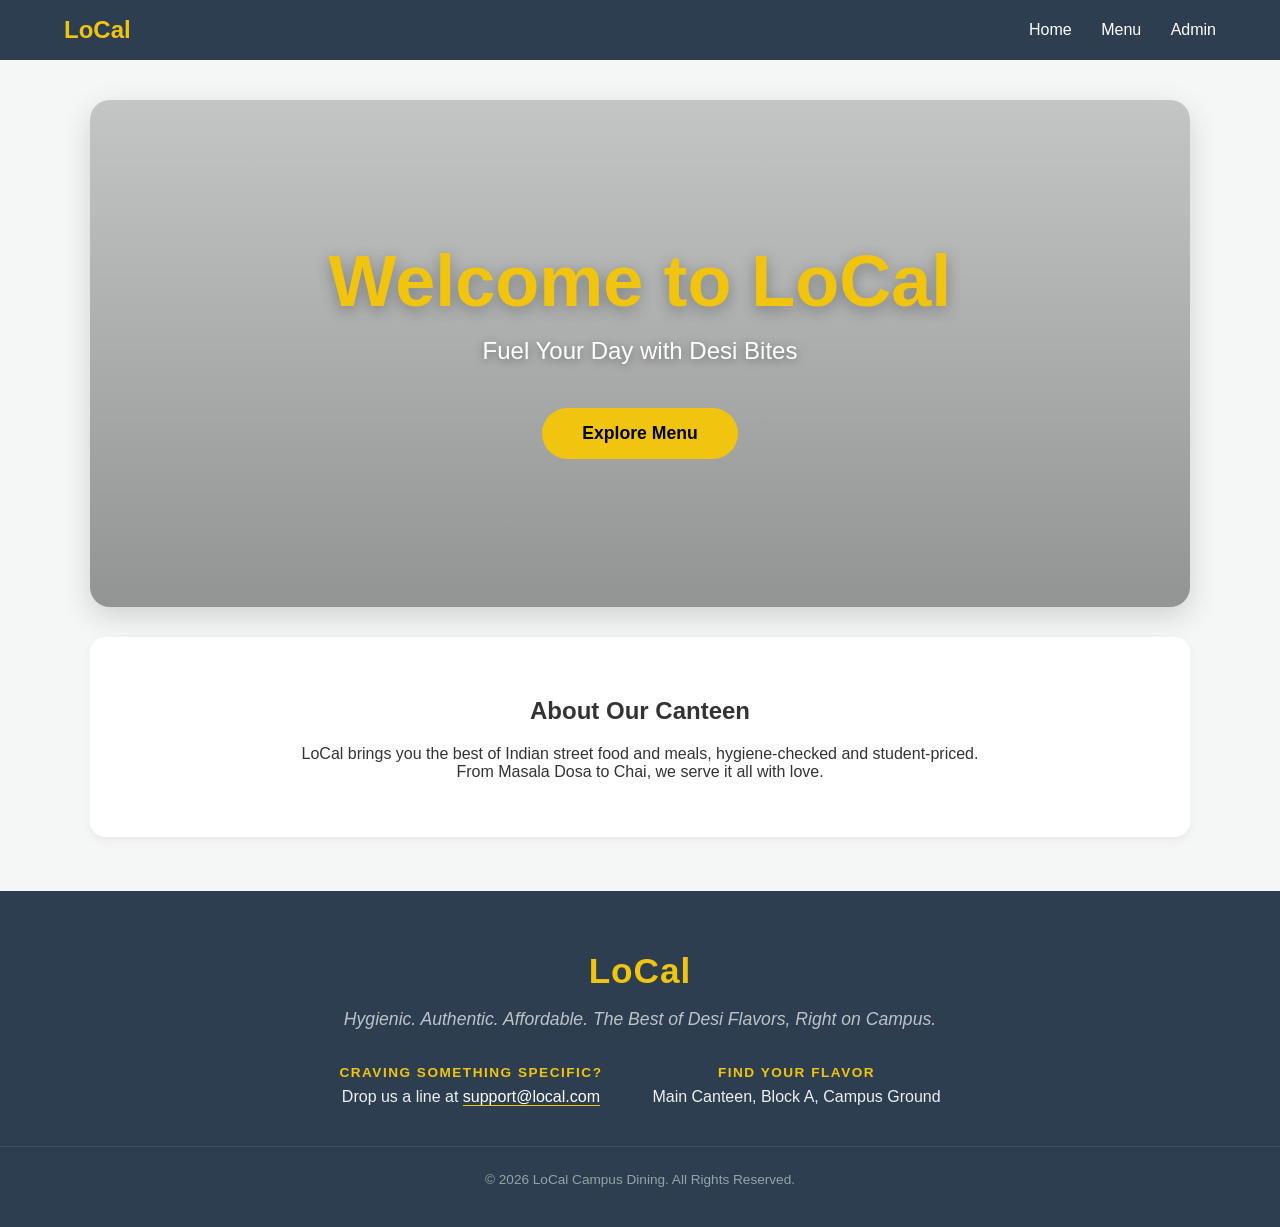
<file: index.html>
<!DOCTYPE html>
<html lang="en">
<head>
    <meta charset="UTF-8">
    <meta name="viewport" content="width=device-width, initial-scale=1.0">
    <title>LoCal | Desi Campus Bites</title>
    <link rel="stylesheet" href="stylei.css">
</head>
<body>

    <nav>
        <div class="logo">LoCal</div>
        <div class="nav-links">
            <a href="#" onclick="showSection('home')">Home</a>
            <a href="#" onclick="showSection('menu')">Menu</a>
            <a href="#" onclick="showAdminLogin()">Admin</a>
        </div>
    </nav>

    <section id="home" class="active">
        <div class="hero">
            <h1>Welcome to LoCal</h1>
            <p>Fuel Your Day with Desi Bites</p>
            <button onclick="showSection('menu')" class="hero-btn">Explore Menu</button>
        </div>
        <div class="about">
            <h2>About Our Canteen</h2>
            <p>LoCal brings you the best of Indian street food and meals, hygiene-checked and student-priced.<br> From Masala Dosa to Chai, we serve it all with love.</p>
        </div>
    </section>

    <section id="menu">
        <h2>Canteen Menu</h2>
        <div id="food-list" class="grid"></div>
        <div class="cart-section">
            <h3>Your Plate</h3>
            <ul id="cart-items"></ul>
            <div class="bill-box">
                <p>Subtotal: ₹<span id="subtotal">0</span></p>
                <p>Campus Discount: -₹<span id="discount-amount">0</span></p>
                <hr>
                <p><strong>Total Payable: ₹<span id="final-total">0</span></strong></p>
                <button onclick="showCheckoutForm()">Place Order</button>
            </div>
        </div>
    </section>

    <section id="checkout-form">
        <div class="card">
            <h2>Order Details</h2>
            <input type="text" id="cust-name" placeholder="Full Name">
            <input type="email" id="cust-email" placeholder="Email Address">
            
            <h3>Chef's Visual Notes</h3>
            <p>Draw specific instructions (e.g., cut style, plating)</p>
            <div style="background: #fff; border: 1px solid #ddd; border-radius: 8px; padding: 10px; margin-bottom: 10px;">
                <canvas id="chef-canvas" width="400" height="200" style="cursor: crosshair; display: block; margin: auto; background: #fff;"></canvas>
                <div style="display: flex; gap: 10px; margin-top: 10px;">
                    <input type="color" id="brush-color" value="#d35400" style="width: 50px; height: 30px; padding: 0;">
                    <button onclick="clearCanvas()" style="background: #7f8c8d; margin: 0;">Clear Canvas</button>
                </div>
            </div>

            <h3>Additional Text Instructions</h3>
            <textarea id="chef-notes" placeholder="Any other special instructions?" style="width: 100%; height: 80px; padding: 12px; border: 1px solid #ddd; border-radius: 6px; box-sizing: border-box; margin-bottom: 15px; font-family: Arial;"></textarea>
            
            <button onclick="processOrder()">Confirm & Submit Order</button>
            <button onclick="showSection('menu')" style="background: #7f8c8d;">Back to Menu</button>
        </div>
    </section>

    <section id="admin-login-sec">
        <div class="card" style="max-width: 400px; margin: auto;">
            <h2>Admin Login</h2>
            <input type="password" id="admin-pass-input" placeholder="Enter Password">
            <button onclick="checkAdminLogin()">Login</button>
        </div>
    </section>

    <section id="admin">
        <h2>Admin Dashboard</h2>
        
        <div class="card" style="border-top: 5px solid var(--yellow); margin-bottom: 40px;">
            <h3>Incoming Orders</h3>
            <div id="order-queue">
                <p style="color: #7f8c8d;">No active orders.</p>
            </div>
        </div>

        <div class="admin-controls">
            <div class="card">
                <h3>Add New Item</h3>
                <input type="text" id="new-item-name" placeholder="Item Name">
                <input type="number" id="new-item-price" placeholder="Price in ₹">
                <input type="text" id="new-item-img" placeholder="Image URL">
                <button onclick="addItem()">Update Canteen Menu</button>
            </div>
            <div class="card">
                <h3>Discount Rules</h3>
                <label>Min. Order Value (₹):</label>
                <input type="number" id="threshold-input" value="200">
                <label>Discount (%):</label>
                <input type="number" id="discount-percent-input" value="15">
                <button onclick="updateDiscount()">Apply Rule</button>
            </div>
        </div>

        <h3>Menu Management</h3>
        <table id="admin-table">
            <thead>
                <tr><th>Item</th><th>Price</th><th>Action</th></tr>
            </thead>
            <tbody id="admin-inventory"></tbody>
        </table>
    </section>
<footer>
    <div class="footer-logo">LoCal</div>
    <p class="footer-motto">Hygienic. Authentic. Affordable. The Best of Desi Flavors, Right on Campus.</p>
    
    <div class="footer-contact">
        <div class="contact-item">
            <strong>Craving something specific?</strong>
            <span>Drop us a line at <a href="mailto:support@local.com">support@local.com</a></span>
        </div>
        <div class="contact-item">
            <strong>Find Your Flavor</strong>
            <span>Main Canteen, Block A, Campus Ground</span>
        </div>
    </div>

    <div class="footer-bottom">
        &copy; 2026 LoCal Campus Dining. All Rights Reserved.
    </div>
</footer>    <script src="pr.js"></script>
</body>
</html>
</file>
<file: stylei.css>
:root {
    --accent: #d35400;
    --dark: #2c3e50;
    --bg: #f4f7f6;
    --red: #c0392b;
    --yellow: #f1c40f;
}

body { font-family: 'Arial', sans-serif; margin: 0; background: var(--bg); color: #333; }

nav { background: var(--dark); color: white; padding: 1rem 5%; display: flex; justify-content: space-between; align-items: center; position: sticky; top: 0; z-index: 100; }
.logo { font-size: 1.5rem; font-weight: bold; color: var(--yellow); }
.nav-links a { color: white; text-decoration: none; margin-left: 25px; font-weight: 500; cursor: pointer; }

section { padding: 40px 5%; display: none; max-width: 1100px; margin: auto; }
section.active { display: block; }

.hero { 
    text-align: center; 
    padding: 140px 20px; 
    background: linear-gradient(rgba(0, 0, 0, 0.2), rgba(0, 0, 0, 0.4)), 
                url('https://images.unsplash.com/photo-1589302168068-964664d93dc0?q=80&w=2000&auto=format&fit=crop');
    background-size: cover;
    background-position: center;
    border-radius: 20px; 
    box-shadow: 0 10px 30px rgba(0,0,0,0.15); 
    margin-bottom: 30px; 
    color: white;
}

.hero h1 { 
    font-size: 4.5rem; 
    margin: 0; 
    color: var(--yellow); 
    text-shadow: 0px 4px 15px rgba(0,0,0,0.3); 
}

.hero p { 
    font-size: 1.5rem; 
    margin: 15px 0 35px; 
    font-weight: 500;
    text-shadow: 0px 2px 10px rgba(0,0,0,0.4);
}

.hero-btn {
    width: auto; 
    padding: 15px 40px; 
    border-radius: 50px; 
    background: var(--yellow); 
    color: #000; 
    font-weight: bold; 
    cursor: pointer; 
    border: none;
    font-size: 1.1rem;
    transition: 0.3s ease;
}

.hero-btn:hover { transform: scale(1.05); background: white; }

.about { text-align: center; padding: 40px 20px; background: white; border-radius: 15px; box-shadow: 0 4px 10px rgba(0,0,0,0.05); }

.grid { display: grid; grid-template-columns: repeat(auto-fill, minmax(240px, 1fr)); gap: 25px; margin-bottom: 40px; }
.food-card { background: white; border-radius: 12px; overflow: hidden; box-shadow: 0 4px 10px rgba(0,0,0,0.1); text-align: center; }
.food-card img { width: 100%; height: 180px; object-fit: cover; }
.food-info { padding: 15px; }

.cart-section { background: #fff; padding: 25px; border-radius: 15px; box-shadow: 0 4px 15px rgba(0,0,0,0.1); border-top: 5px solid var(--accent); }
#cart-items { list-style: none; padding: 0; }
#cart-items li { background: #f9f9f9; padding: 10px; margin-bottom: 8px; border-radius: 6px; display: flex; justify-content: space-between; align-items: center; border: 1px solid #eee; }

.admin-controls { display: grid; grid-template-columns: 1fr 1fr; gap: 25px; margin-bottom: 40px; }
.card { background: #fff; padding: 30px; border-radius: 15px; box-shadow: 0 4px 15px rgba(0,0,0,0.05); margin-bottom: 20px;}

input, button, textarea { padding: 12px; margin: 8px 0; border: 1px solid #ddd; border-radius: 6px; width: 100%; box-sizing: border-box; }
button { background: var(--accent); color: white; border: none; cursor: pointer; font-weight: bold; transition: 0.2s; }
button:hover { opacity: 0.9; transform: translateY(-2px); }

table { width: 100%; border-collapse: collapse; background: white; margin-top: 10px; }
th, td { padding: 15px; text-align: left; border-bottom: 1px solid #eee; }
th { background: #eee; }

#chef-canvas {
    border: 1px solid #ccc;
    background-color: #fff;
    touch-action: none;
    box-shadow: inset 0 0 5px rgba(0,0,0,0.1);
}
html {
    height: 100%;
}

body {
    min-height: 100%;
    margin: 0;
    position: relative;
    padding-bottom: 350px; /* Adjust this to match the height of your footer */
    box-sizing: border-box;
}

footer {
    position: absolute;
    bottom: 0;
    width: 100%;
    background-color: var(--dark);
    color: white;
    text-align: center;
    padding: 60px 0 40px;
    box-sizing: border-box;
}

.footer-logo {
    font-size: 2.2rem;
    color: var(--yellow);
    font-weight: bold;
    margin-bottom: 15px;
    letter-spacing: 1px;
}

.footer-motto {
    font-style: italic;
    font-size: 1.1rem;
    margin-bottom: 35px;
    color: #bdc3c7;
    max-width: 600px;
    margin-left: auto;
    margin-right: auto;
}

.footer-contact {
    display: flex;
    justify-content: center;
    gap: 50px;
    margin-bottom: 40px;
    flex-wrap: wrap;
}

.contact-item {
    display: flex;
    flex-direction: column;
    gap: 8px;
}

.contact-item strong {
    color: var(--yellow);
    text-transform: uppercase;
    font-size: 0.85rem;
    letter-spacing: 1.5px;
}

.contact-item span {
    color: #ecf0f1;
    font-size: 1rem;
}

.contact-item a {
    color: white;
    text-decoration: none;
    border-bottom: 1px solid var(--yellow);
    transition: all 0.3s ease;
}

.contact-item a:hover {
    color: var(--yellow);
    border-bottom-color: white;
}

.footer-bottom {
    margin-top: 40px;
    font-size: 0.85rem;
    border-top: 1px solid rgba(255,255,255,0.1);
    padding-top: 25px;
    color: #95a5a6;
}
</file>
